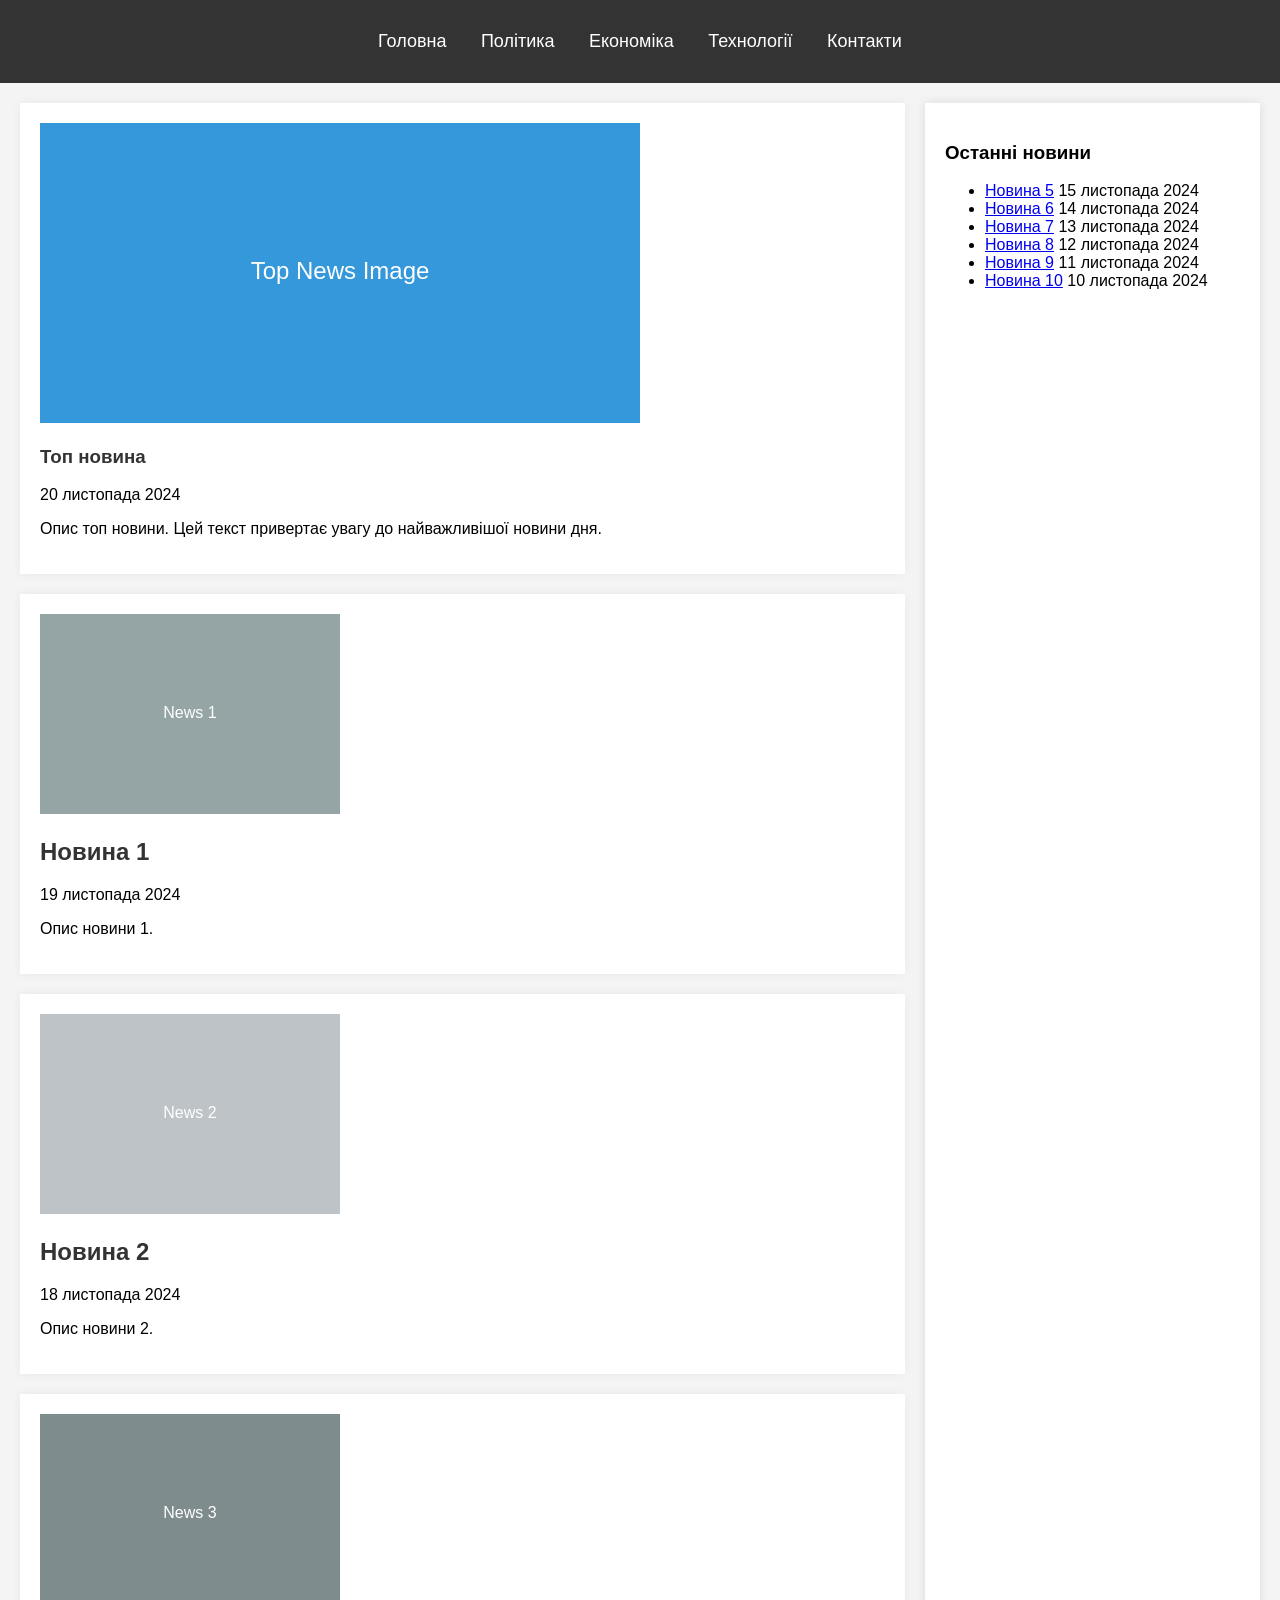
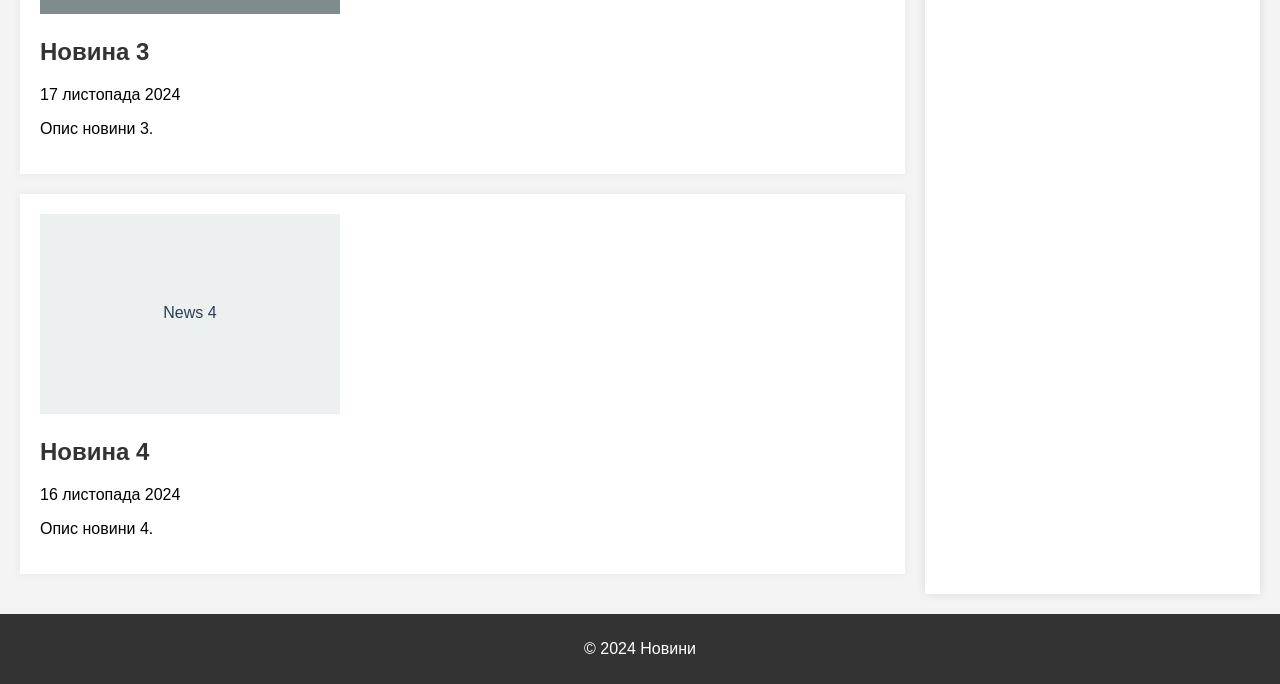
<file: lab10/index.html>
<!DOCTYPE html>
<html lang="en">
  <head>
    <meta charset="UTF-8" />
    <meta name="viewport" content="width=device-width, initial-scale=1.0" />
    <title>Новини</title>
    <link rel="stylesheet" href="css/styles.css" />
  </head>

  <body>
    <header>
      <nav>
        <ul class="menu">
          <li><a href="#">Головна</a></li>
          <li><a href="#">Політика</a></li>
          <li><a href="#">Економіка</a></li>
          <li><a href="#">Технології</a></li>
          <li><a href="#">Контакти</a></li>
        </ul>
      </nav>
    </header>

    <div class="content-wrapper">
      <main>
        <section class="top-news">
          <article class="top-news__item">
            <img src="./img/top-news.svg" alt="Топ новина" />
            <h1>Топ новина</h1>
            <time datetime="2024-11-20">20 листопада 2024</time>
            <p>
              Опис топ новини. Цей текст привертає увагу до найважливішої новини
              дня.
            </p>
          </article>
        </section>

        <section class="news-grid">
          <article class="news-item">
            <img src="img/news1.svg" alt="Новина 1" />
            <h2>Новина 1</h2>
            <time datetime="2024-11-19">19 листопада 2024</time>
            <p>Опис новини 1.</p>
          </article>
          <article class="news-item">
            <img src="img/news2.svg" alt="Новина 2" />
            <h2>Новина 2</h2>
            <time datetime="2024-11-18">18 листопада 2024</time>
            <p>Опис новини 2.</p>
          </article>
          <article class="news-item">
            <img src="img/news3.svg" alt="Новина 3" />
            <h2>Новина 3</h2>
            <time datetime="2024-11-17">17 листопада 2024</time>
            <p>Опис новини 3.</p>
          </article>
          <article class="news-item">
            <img src="img/news4.svg" alt="Новина 4" />
            <h2>Новина 4</h2>
            <time datetime="2024-11-16">16 листопада 2024</time>
            <p>Опис новини 4.</p>
          </article>
        </section>
      </main>

      <aside>
        <h3>Останні новини</h3>
        <ul class="recent-news">
          <li>
            <a href="#">Новина 5</a>
            <time datetime="2024-11-15">15 листопада 2024</time>
          </li>
          <li>
            <a href="#">Новина 6</a>
            <time datetime="2024-11-14">14 листопада 2024</time>
          </li>
          <li>
            <a href="#">Новина 7</a>
            <time datetime="2024-11-13">13 листопада 2024</time>
          </li>
          <li>
            <a href="#">Новина 8</a>
            <time datetime="2024-11-12">12 листопада 2024</time>
          </li>
          <li>
            <a href="#">Новина 9</a>
            <time datetime="2024-11-11">11 листопада 2024</time>
          </li>
          <li>
            <a href="#">Новина 10</a>
            <time datetime="2024-11-10">10 листопада 2024</time>
          </li>
        </ul>
      </aside>
    </div>

    <footer>
      <p>&copy; 2024 Новини</p>
    </footer>
  </body>
</html>
</file>
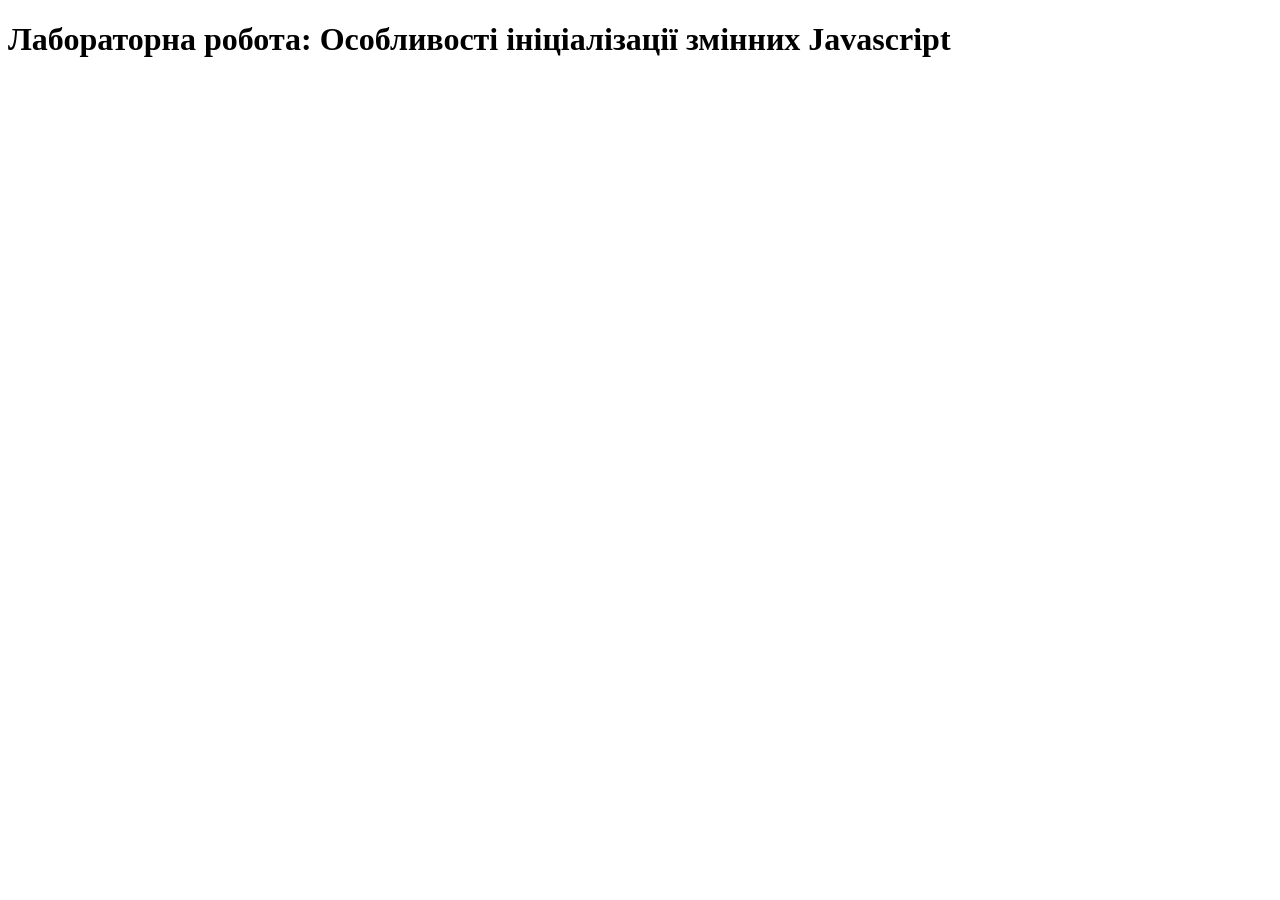
<file: lab11/index.html>
<!DOCTYPE html>
<html lang="uk">

<head>
  <meta charset="UTF-8">
  <meta name="viewport" content="width=device-width, initial-scale=1.0">
  <title>Lab13 - Особливості ініціалізації змінних Javascript</title>
</head>

<body>
  <header>
    <h1>Лабораторна робота: Особливості ініціалізації змінних Javascript</h1>
  </header>
  <script src="js/main.js"></script>
</body>

</html>
</file>
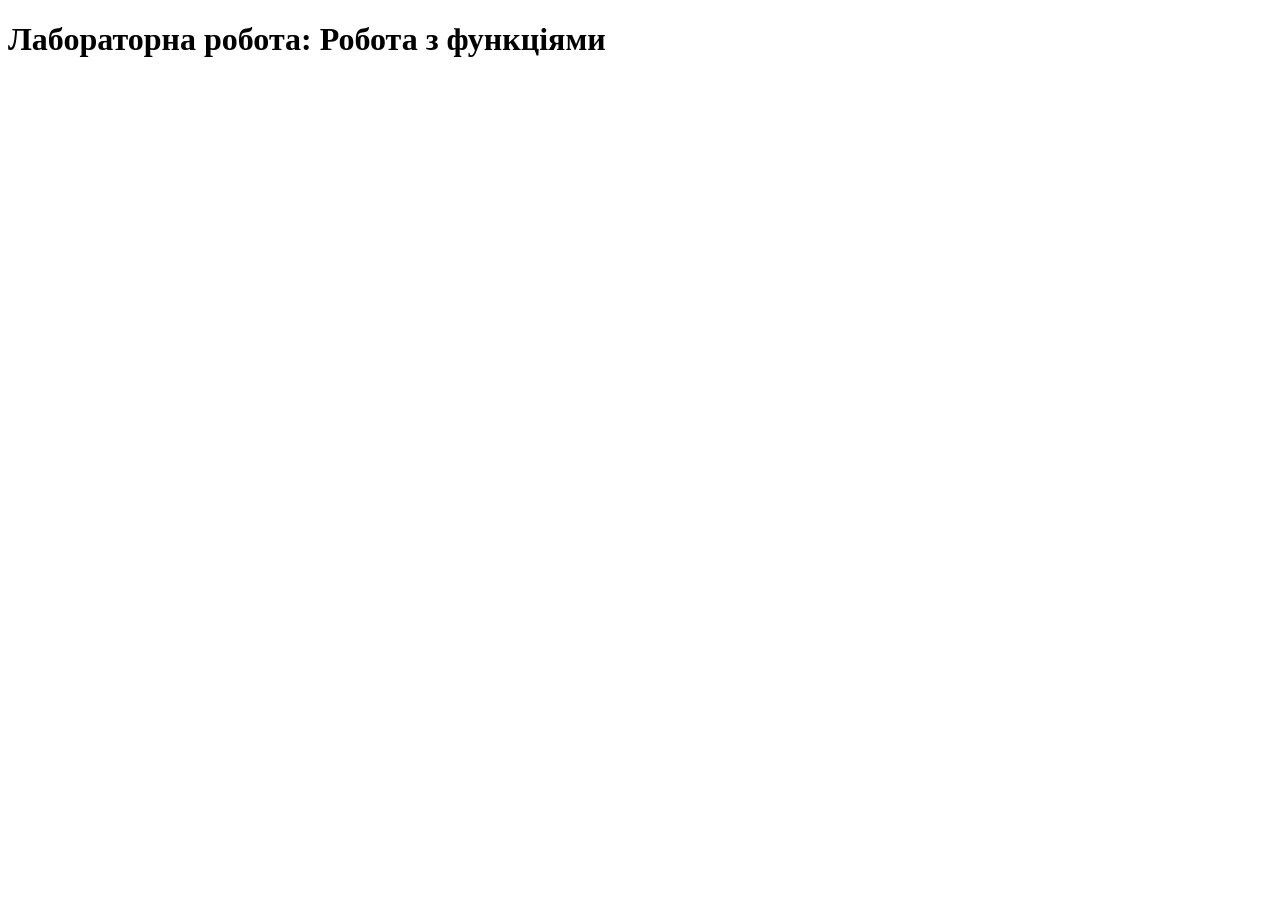
<file: lab13/index.html>
<!DOCTYPE html>
<html lang="uk">

<head>
  <meta charset="UTF-8">
  <meta name="viewport" content="width=device-width, initial-scale=1.0">
  <title>Lab13 - Робота з функціями</title>
</head>

<body>
  <header>
    <h1>Лабораторна робота: Робота з функціями</h1>
  </header>
  <script src="js/main.js"></script>
</body>

</html>
</file>
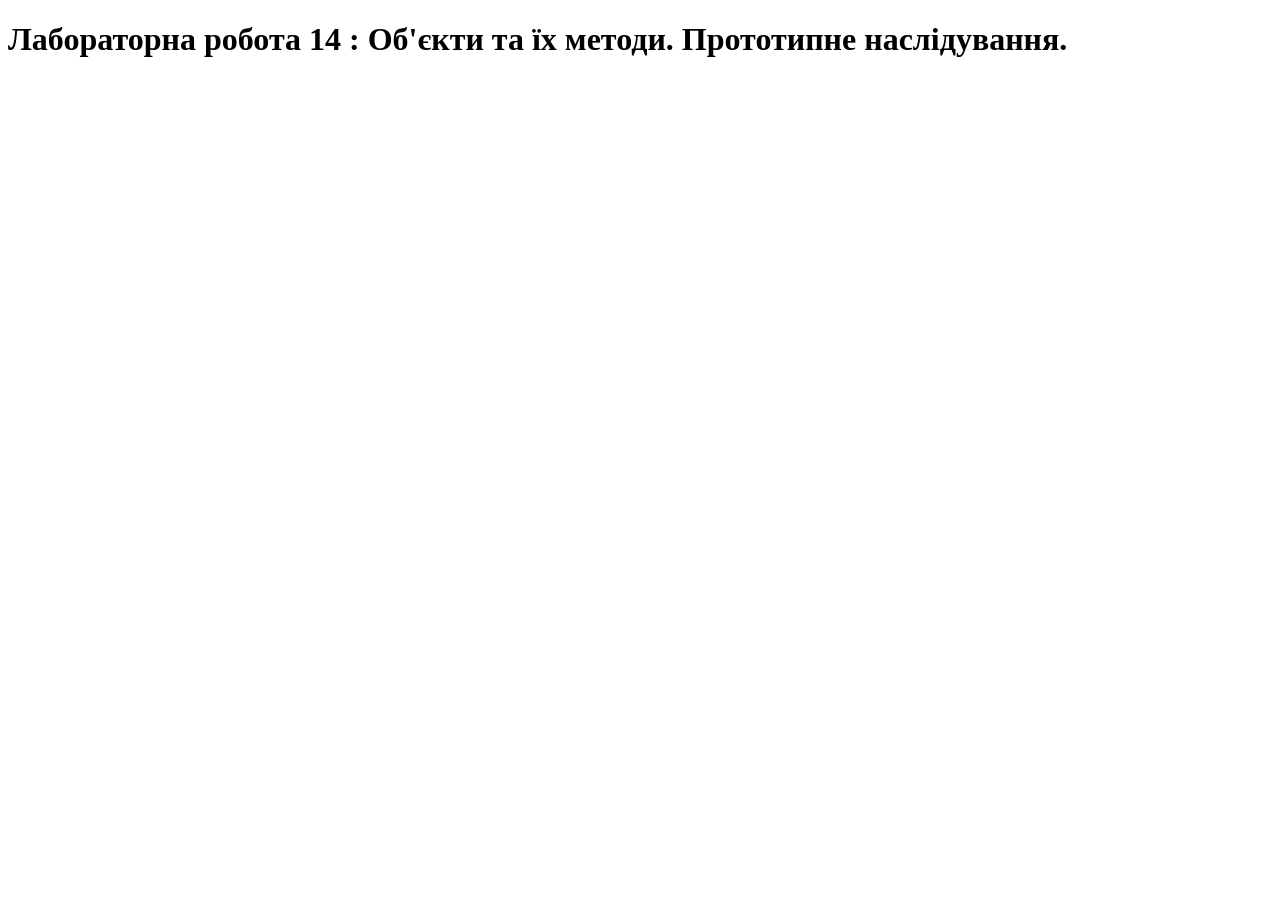
<file: lab14/index.html>
<!DOCTYPE html>
<html lang="uk">

<head>
  <meta charset="UTF-8">
  <meta name="viewport" content="width=device-width, initial-scale=1.0">
  <title>Lab14 -  Об'єкти та їх методи. Прототипне наслідування.
</title>
</head>

<body>
  <header>
    <h1>Лабораторна робота 14 :  Об'єкти та їх методи. Прототипне наслідування.
    </h1>
  </header>
  <script src="js/main.js"></script>
</body>

</html>
</file>
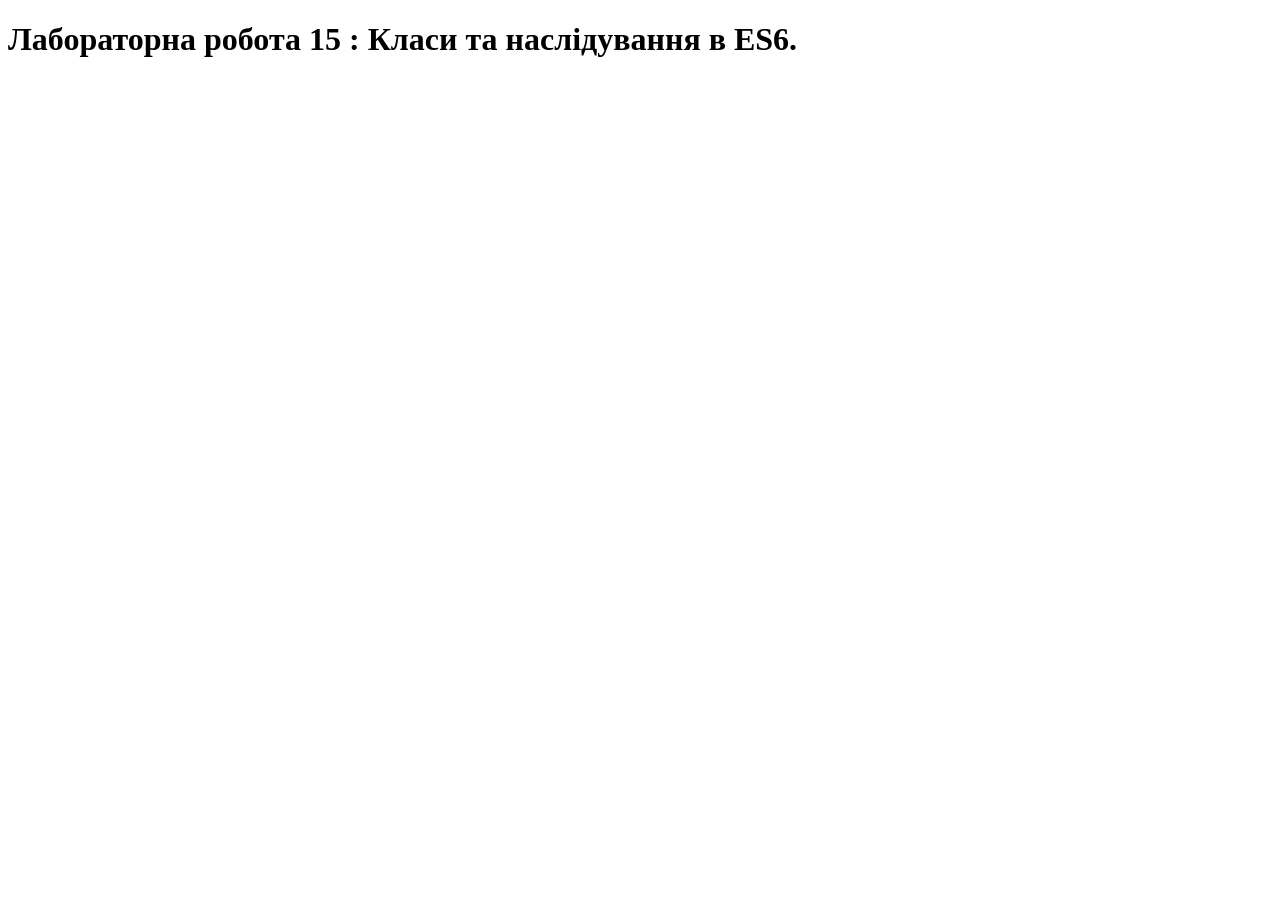
<file: lab15/index.html>
<!DOCTYPE html>
<html lang="uk">

<head>
  <meta charset="UTF-8">
  <meta name="viewport" content="width=device-width, initial-scale=1.0">
  <title>Lab15 -  Класи та наслідування в ES6.
</title>
</head>

<body>
  <header>
    <h1>Лабораторна робота 15 :  Класи та наслідування в ES6.
    </h1>
  </header>
  <script src="js/main.js"></script>
</body>

</html>
</file>
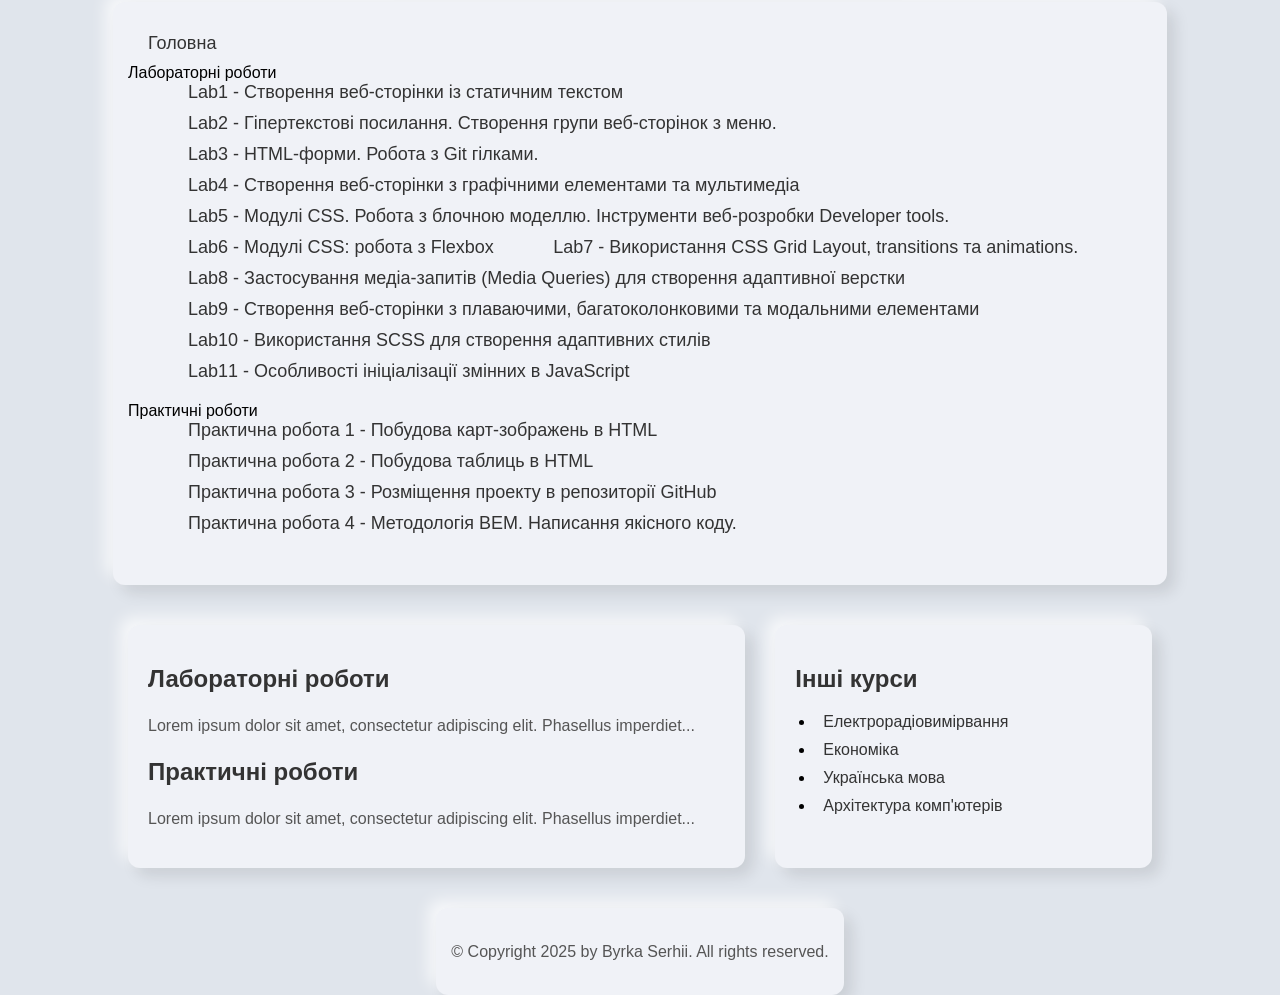
<file: lab2/index.html>
<!DOCTYPE html>
<html lang="uk">
<head>
    <meta charset="UTF-8">
    <meta name="viewport" content="width=device-width, initial-scale=1.0">
    <title>Програмування в інтернет</title>
    <style>
        
        body {
            font-family: 'Arial', sans-serif;
            margin: 0;
            padding: 0;
            background-color: #e0e5ec;
            display: flex;
            flex-direction: column;
            align-items: center;
            justify-content: center;
            height: 100vh;
        }
        header {
            background: #f0f2f7;
            color: #333;
            padding: 20px 50px;
            text-align: center;
            border-radius: 15px;
            box-shadow: 8px 8px 15px rgba(0, 0, 0, 0.1), -8px -8px 15px rgba(255, 255, 255, 0.7);
        }
        header h1 {
            margin: 0;
            font-size: 32px;
        }
        
       
        nav {
            background: #f0f2f7;
            border-radius: 12px;
            padding: 15px;
            margin-top: 20px;
            width: 80%;
            box-shadow: 8px 8px 15px rgba(0, 0, 0, 0.1), -8px -8px 15px rgba(255, 255, 255, 0.7);
        }
        nav ul {
            list-style: none;
            padding: 0;
        }
        nav ul li {
            display: inline-block;
            margin-right: 15px;
        }
        nav ul li a {
            color: #333;
            text-decoration: none;
            font-size: 18px;
            padding: 10px 20px;
            border-radius: 25px;
            transition: all 0.3s;
        }
        nav ul li a:hover {
            background: #d0d9e2;
            box-shadow: inset 5px 5px 10px rgba(0, 0, 0, 0.2), inset -5px -5px 10px rgba(255, 255, 255, 0.7);
        }

      
        main {
            width: 80%;
            margin-top: 40px;
            display: flex;
            justify-content: space-between;
            gap: 30px;
        }
        article {
            background: #f0f2f7;
            border-radius: 12px;
            padding: 20px;
            width: 60%;
            box-shadow: 8px 8px 15px rgba(0, 0, 0, 0.1), -8px -8px 15px rgba(255, 255, 255, 0.7);
        }
        aside {
            background: #f0f2f7;
            border-radius: 12px;
            padding: 20px;
            width: 35%;
            box-shadow: 8px 8px 15px rgba(0, 0, 0, 0.1), -8px -8px 15px rgba(255, 255, 255, 0.7);
        }

        
        footer {
            background: #f0f2f7;
            color: #333;
            text-align: center;
            padding: 15px;
            margin-top: 40px;
            border-radius: 12px;
            box-shadow: 8px 8px 15px rgba(0, 0, 0, 0.1), -8px -8px 15px rgba(255, 255, 255, 0.7);
        }

        
        h2 {
            color: #333;
            font-size: 24px;
            margin-bottom: 20px;
        }
        p {
            color: #555;
            line-height: 1.6;
        }

        /* Список курсів */
        ul {
            padding-left: 20px;
        }
        ul li {
            margin-bottom: 10px;
        }
        ul li a {
            color: #333;
            font-size: 16px;
            padding: 8px;
            border-radius: 8px;
            text-decoration: none;
            transition: all 0.3s;
        }
        ul li a:hover {
            background: #d0d9e2;
            box-shadow: inset 3px 3px 6px rgba(0, 0, 0, 0.2), inset -3px -3px 6px rgba(255, 255, 255, 0.7);
        }
    </style>
</head>
<body>
    <header>
        <h1>Програмування в інтернет</h1>
    </header>
    
    <nav>
        <ul>
            <li><a href="/">Головна</a></li>
            <li>
                Лабораторні роботи
                <ol>
                    <li><a href="https://lab1-burka.netlify.app/">Lab1 - Створення веб-сторінки із статичним текстом</a></li>
                    <li><a href="https://lab2-burka.netlify.app/">Lab2 - Гіпертекстові посилання. Створення групи веб-сторінок з меню.</a></li>
                    <li><a href="https://lab3-burka.netlify.app/">Lab3 - HTML-форми. Робота з Git гілками.</a></li>
                    <li><a href="https://lab4-burka.netlify.app/">Lab4 - Створення веб-сторінки з графічними елементами та мультимедіа</a></li>
                    <li><a href="https://lab5-burka.netlify.app/">Lab5 - Модулі СSS. Робота з блочною моделлю. Інструменти веб-розробки Developer tools.</a></li>
                    <li><a href="https://lab6-burka.netlify.app/">Lab6 - Модулі СSS: робота з Flexbox</a></li>
                    <li><a href="https://lab7-burka.netlify.app/">Lab7 - Використання CSS Grid Layout, transitions та animations.</a></li>
                    <li><a href="https://lab8-burka.netlify.app/">Lab8 - Застосування медіа-запитів (Media Queries) для створення адаптивної верстки</a></li>
                    <li><a href="https://lab9-burka.netlify.app/">Lab9 - Cтворення веб-сторінки з плаваючими, багатоколонковими та модальними елементами</a></li>
                    <li><a href="https://lab10-burka.netlify.app/">Lab10 - Використання SCSS для створення адаптивних стилів</a></li>
                    <li><a href="https://lab11-burka.netlify.app/">Lab11 - Особливості ініціалізації змінних в JavaScript</a></li>
                </ol>
            </li>
            <li>
                Практичні роботи
                <ol>
                    <li><a href="https://pr1-burka.netlify.app/">Практична робота 1 - Побудова карт-зображень в HTML</a></li>
                    <li><a href="https://pr2-burka.netlify.app/">Практична робота 2 - Побудова таблиць в HTML</a></li>
                    <li><a href="https://pr3-burka.netlify.app/">Практична робота 3 - Розміщення проекту в репозиторії GitHub</a></li>
                    <li><a href="https://pr4-burka.netlify.app/">Практична робота 4 - Методологія BEM. Написання якісного коду.</a></li>
                </ol>
            </li>
        </ul>
    </nav>
    
    <main>
        <article>
            <section id="labs">
                <h2>Лабораторні роботи</h2>
                <p>Lorem ipsum dolor sit amet, consectetur adipiscing elit. Phasellus imperdiet...</p>
            </section>
            <section id="practices">
                <h2>Практичні роботи</h2>
                <p>Lorem ipsum dolor sit amet, consectetur adipiscing elit. Phasellus imperdiet...</p>
            </section>
        </article>
        
        <aside>
            <h2>Інші курси</h2>
            <ul>
                <li><a href="https://qwe">Електрорадіовимірвання</a></li>
                <li><a href="https://qwe">Економіка</a></li>
                <li><a href="https://qwe">Українська мова</a></li>
                <li><a href="https://qwe">Архітектура комп'ютерів</a></li>
            </ul>
        </aside>
    </main>
    
    <footer>
        <p>&copy; Copyright 2025 by Byrka Serhii. All rights reserved.</p>
    </footer>
</body>
</html>
</file>
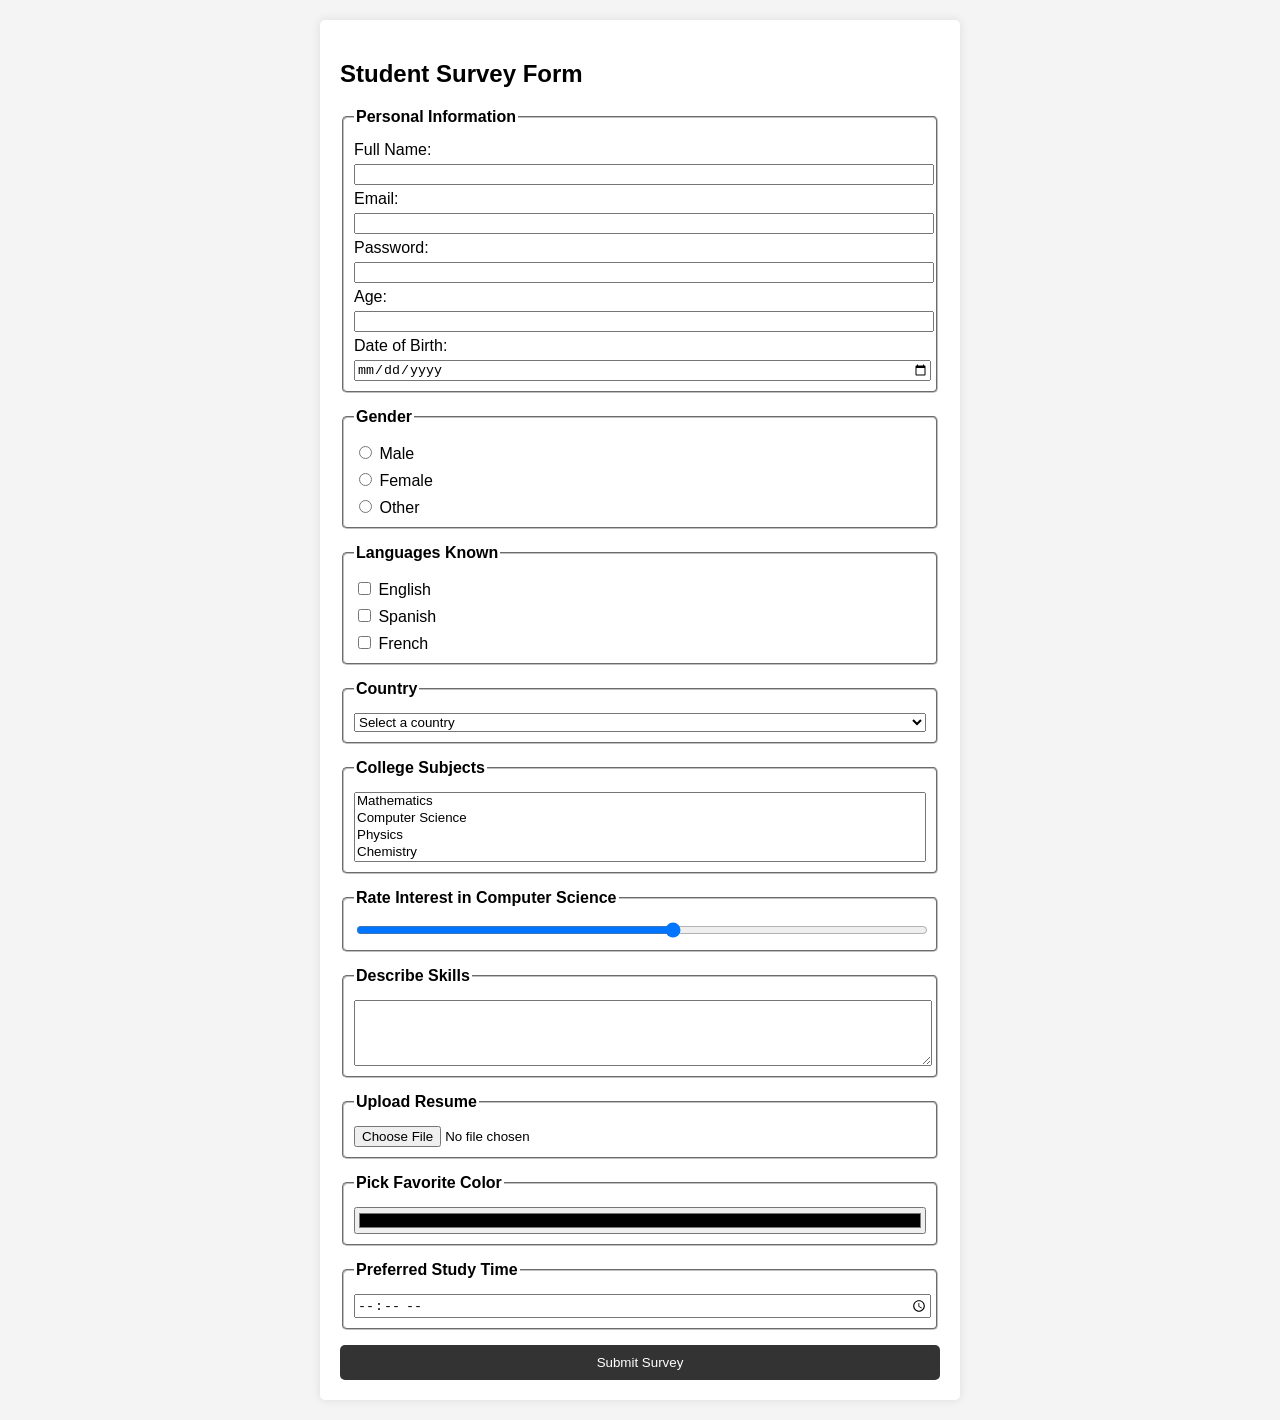
<file: lab3/index.html>
<!DOCTYPE html>
<html lang="uk">
<head>
    <meta charset="UTF-8">
    <meta name="viewport" content="width=device-width, initial-scale=1.0">
    <title>Student Survey Form</title>
    <style>
        body {
            font-family: Arial, sans-serif;
            margin: 20px;
            background-color: #f4f4f4;
        }
        form {
            background: white;
            padding: 20px;
            border-radius: 5px;
            box-shadow: 0 0 10px rgba(0, 0, 0, 0.1);
            max-width: 600px;
            margin: auto;
        }
        fieldset {
            margin-bottom: 15px;
            padding: 10px;
            border-radius: 5px;
        }
        legend {
            font-weight: bold;
        }
        label, input, select, textarea {
            display: block;
            width: 100%;
            margin-top: 5px;
        }
        input[type="radio"], input[type="checkbox"] {
            display: inline;
            width: auto;
        }
        button {
            background: #333;
            color: white;
            padding: 10px;
            border: none;
            border-radius: 5px;
            cursor: pointer;
            width: 100%;
        }
    </style>
</head>
<body>
    <form action="#" method="post">
        <h2>Student Survey Form</h2>
        
        <fieldset>
            <legend>Personal Information</legend>
            <label>Full Name: <input type="text" name="full_name" required></label>
            <label>Email: <input type="email" name="email" required></label>
            <label>Password: <input type="password" name="password" required></label>
            <label>Age: <input type="number" name="age" required></label>
            <label>Date of Birth: <input type="date" name="dob" required></label>
        </fieldset>
        
        <fieldset>
            <legend>Gender</legend>
            <label><input type="radio" name="gender" value="male"> Male</label>
            <label><input type="radio" name="gender" value="female"> Female</label>
            <label><input type="radio" name="gender" value="other"> Other</label>
        </fieldset>
        
        <fieldset>
            <legend>Languages Known</legend>
            <label><input type="checkbox" name="languages" value="english"> English</label>
            <label><input type="checkbox" name="languages" value="spanish"> Spanish</label>
            <label><input type="checkbox" name="languages" value="french"> French</label>
        </fieldset>
        
        <fieldset>
            <legend>Country</legend>
            <select name="country" required>
                <option value="">Select a country</option>
                <option value="usa">USA</option>
                <option value="uk">UK</option>
                <option value="canada">Canada</option>
            </select>
        </fieldset>
        
        <fieldset>
            <legend>College Subjects</legend>
            <select name="subjects" multiple>
                <option value="mathematics">Mathematics</option>
                <option value="computer_science">Computer Science</option>
                <option value="physics">Physics</option>
                <option value="chemistry">Chemistry</option>
                <option value="english">English</option>
            </select>
        </fieldset>
        
        <fieldset>
            <legend>Rate Interest in Computer Science</legend>
            <input type="range" name="interest" min="1" max="10">
        </fieldset>
        
        <fieldset>
            <legend>Describe Skills</legend>
            <textarea name="skills" rows="4"></textarea>
        </fieldset>
        
        <fieldset>
            <legend>Upload Resume</legend>
            <input type="file" name="resume">
        </fieldset>
        
        <fieldset>
            <legend>Pick Favorite Color</legend>
            <input type="color" name="fav_color">
        </fieldset>
        
        <fieldset>
            <legend>Preferred Study Time</legend>
            <input type="time" name="study_time">
        </fieldset>
        
        <button type="submit">Submit Survey</button>
    </form>
</body>
</html>
</file>
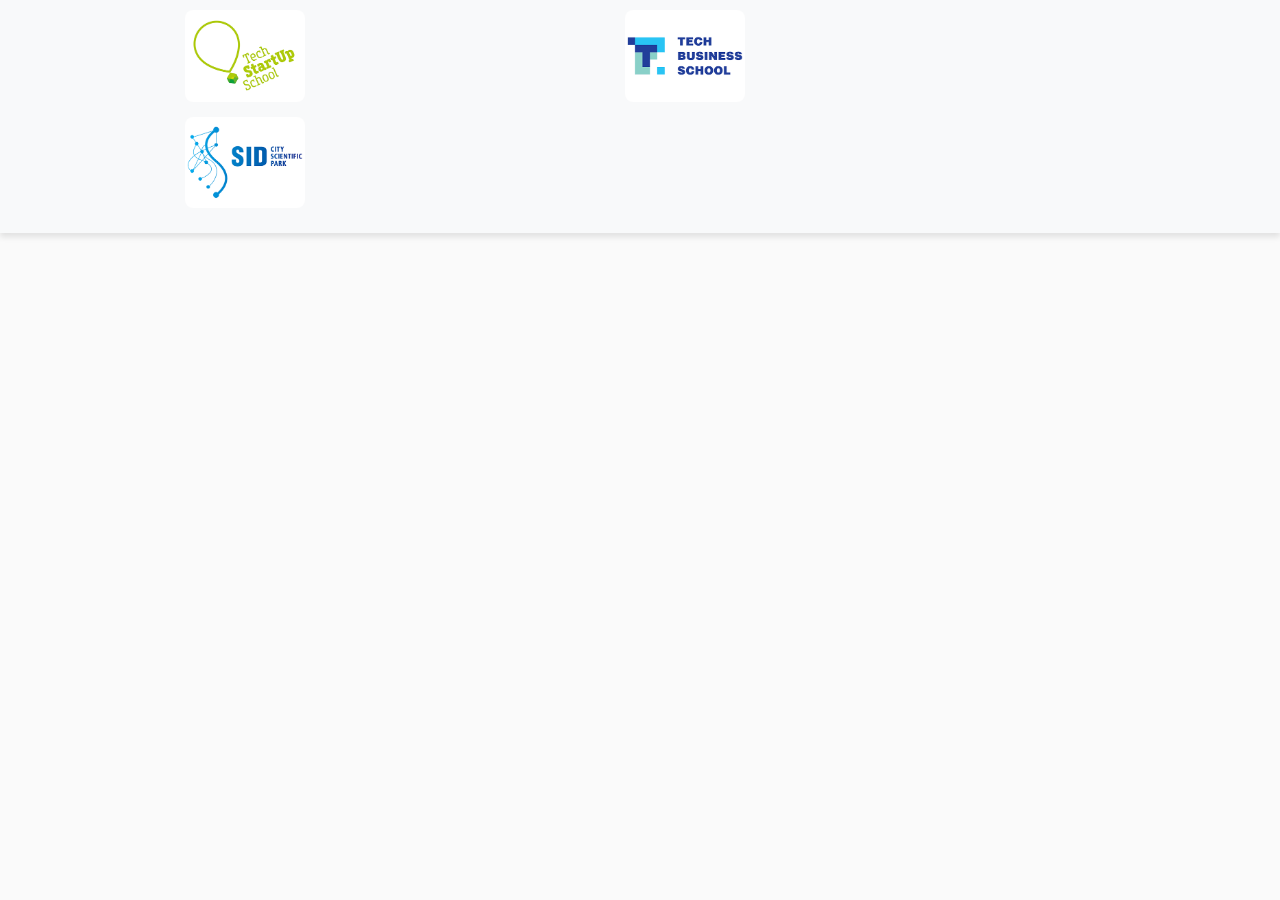
<file: lab5/index.html>
<!DOCTYPE html>
<html>

<head>
    <meta charset="UTF-8">
    <title>Політехніка</title>
    <style>
        #logos_container {
            padding: 1rem 0;
            background-color: #f8f9fa;
            box-shadow: 0 4px 6px rgba(0, 0, 0, 0.1);
        }

        header,
        section,
        div {
            display: block;
        }

        body {
            font-family: "Helvetica Neue", Helvetica, Arial, sans-serif;
            font-size: 16px;
            color: #333;
            background-color: #fafafa;
            margin: 0;
        }

        html {
            font-size: 10px;
        }

        .container {
            padding: 0 20px;
            margin: 0 auto;
            max-width: 1200px;
        }

        .clearfix:after,
        .container:after,
        .row:after {
            display: table;
            content: "";
            clear: both;
        }

        .row {
            margin: 0 -15px;
        }

        .col-xs-4 {
            float: left;
            width: 33.333333%;
            position: relative;
            min-height: 1px;
            padding: 0 15px;
            transition: transform 0.3s ease;
        }

        #logos_container a {
            display: block;
            text-align: center;
            margin-bottom: 15px;
        }

        a {
            text-decoration: none;
            color: #337ab7;
            transition: color 0.3s ease-out;
        }

        a:hover {
            color: #0056b3;
        }

        #logos_container img {
            margin: 0 auto;
            width: 120px;
            border-radius: 8px;
            transition: transform 0.3s ease;
        }

        #logos_container img:hover {
            transform: scale(1.1);
        }

        .img-responsive {
            display: block;
            max-width: 100%;
            height: auto;
        }

        img {
            vertical-align: middle;
            border: 0;
        }
    </style>
</head>

<body>
    <header id="logos_container" role="link" aria-label="Featured University Units">
        <div class="container">
            <div class="region region-logos">
                <section id="block-selectedunits" class="block block-block-content clearfix">
                    <div class="field field--name-body field--type-text-with-summary field--label-hidden field--item">
                        <div class="row">
                            <div class="col-xs-4">
                                <a href="http://tsus.lpnu.ua/">
                                    <img alt="Логотип Tech Startup School" class="img-responsive" src="1.png" typeof="foaf:Image">
                                </a>
                            </div>
                            <div class="col-xs-4">
                                <a href="https://techbs.lpnu.ua/">
                                    <img alt="Логотип Tech Business School" class="img-responsive" src="2.png" typeof="foaf:Image">
                                </a>
                            </div>
                            <div class="col-xs-4">
                                <a href="http://tsus.lpnu.ua/sid">
                                    <img alt="Логотип наукового парку SID City" class="img-responsive" src="3.png" typeof="foaf:Image">
                                </a>
                            </div>
                        </div>
                    </div>
                </section>
            </div>
        </div>
    </header>
</body>

</html>
</file>
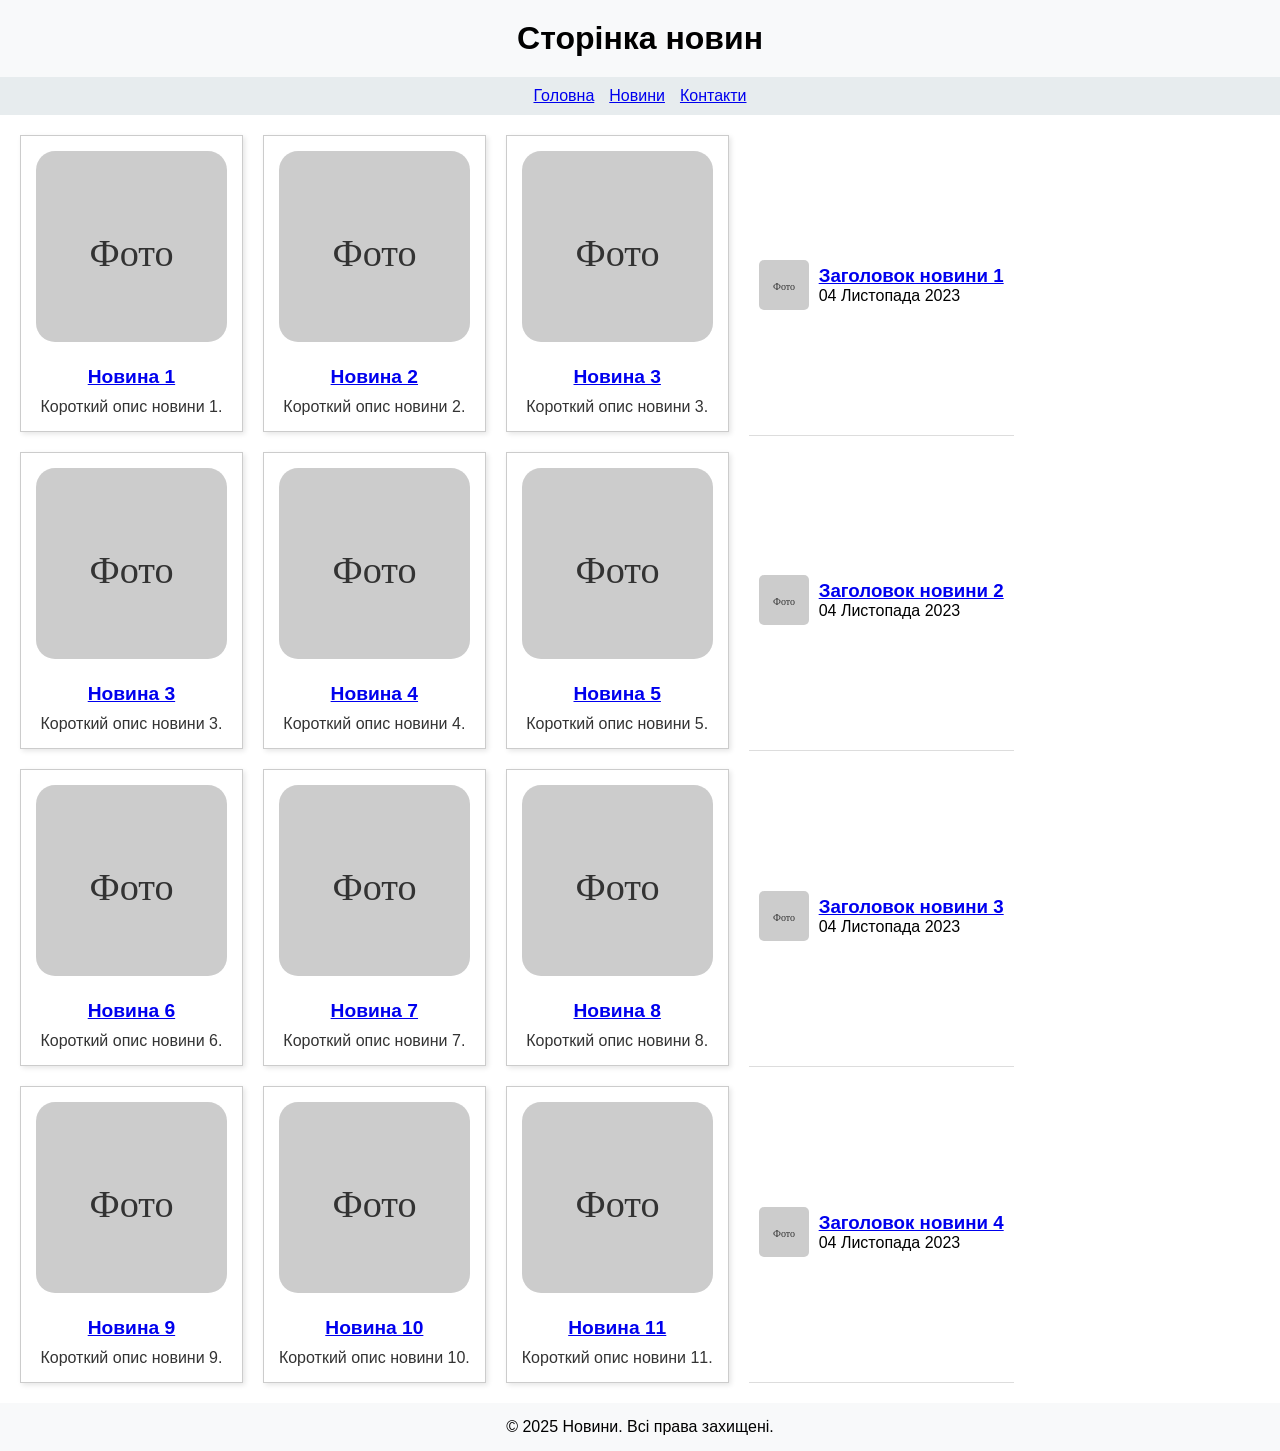
<file: lab7/index.html>
<!DOCTYPE html>
<html lang="uk">

<head>
    <meta charset="UTF-8">
    <meta name="viewport" content="width=device-width, initial-scale=1.0">
    <title>Новини</title>
    <link rel="stylesheet" href="styles.css">
</head>

<body>
    <header>
        <h1>Сторінка новин</h1>
    </header>

    <nav>
        <ul>
            <li><a href="#">Головна</a></li>
            <li><a href="#">Новини</a></li>
            <li><a href="#">Контакти</a></li>
        </ul>
    </nav>

    <main>
        <section class="news-grid">
            <article class="news-item">
                <a href="#">
                    <img src="img/placeholder.svg" alt="Фото новини">
                </a>
                <a href="#">
                    <h2>Новина 1</h2>
                </a>
                <p>Короткий опис новини 1.</p>
            </article>

            <article class="news-item">
                <a href="#">
                    <img src="img/placeholder.svg" alt="Фото новини">
                </a>
                <a href="#">
                    <h2>Новина 2</h2>
                </a>
                <p>Короткий опис новини 2.</p>
            </article>
             <article class="news-item">
                <a href="#">
                    <img src="img/placeholder.svg" alt="Фото новини">
                </a>
                <a href="#">
                    <h2>Новина 3</h2>
                </a>
                <p>Короткий опис новини 3.</p>
            </article>
             <article class="news-item">
                <a href="#">
                    <img src="img/placeholder.svg" alt="Фото новини">
                </a>
                <a href="#">
                    <h2>Новина 3</h2>
                </a>
                <p>Короткий опис новини 3.</p>
            </article>
             <article class="news-item">
                <a href="#">
                    <img src="img/placeholder.svg" alt="Фото новини">
                </a>
                <a href="#">
                    <h2>Новина 4</h2>
                </a>
                <p>Короткий опис новини 4.</p>
            </article>
             <article class="news-item">
                <a href="#">
                    <img src="img/placeholder.svg" alt="Фото новини">
                </a>
                <a href="#">
                    <h2>Новина 5</h2>
                </a>
                <p>Короткий опис новини 5.</p>
            </article>
             <article class="news-item">
                <a href="#">
                    <img src="img/placeholder.svg" alt="Фото новини">
                </a>
                <a href="#">
                    <h2>Новина 6</h2>
                </a>
                <p>Короткий опис новини 6.</p>
            </article>
             <article class="news-item">
                <a href="#">
                    <img src="img/placeholder.svg" alt="Фото новини">
                </a>
                <a href="#">
                    <h2>Новина 7</h2>
                </a>
                <p>Короткий опис новини 7.</p>
            </article>
             <article class="news-item">
                <a href="#">
                    <img src="img/placeholder.svg" alt="Фото новини">
                </a>
                <a href="#">
                    <h2>Новина 8</h2>
                </a>
                <p>Короткий опис новини 8.</p>
            </article>
             <article class="news-item">
                <a href="#">
                    <img src="img/placeholder.svg" alt="Фото новини">
                </a>
                <a href="#">
                    <h2>Новина 9</h2>
                </a>
                <p>Короткий опис новини 9.</p>
            </article>
             <article class="news-item">
                <a href="#">
                    <img src="img/placeholder.svg" alt="Фото новини">
                </a>
                <a href="#">
                    <h2>Новина 10</h2>
                </a>
                <p>Короткий опис новини 10.</p>
            </article>
             <article class="news-item">
                <a href="#">
                    <img src="img/placeholder.svg" alt="Фото новини">
                </a>
                <a href="#">
                    <h2>Новина 11</h2>
                </a>
                <p>Короткий опис новини 11.</p>
            </article>
            <!-- Додайте інші новини до 12 -->
            <!-- Скопіюйте блок вище для решти новин (до 12), змінюючи текст -->
        </section>

        <aside class="aside-news">
            <div class="headline">
                <img src="img/placeholder.svg" alt="Фото новини">
                <div>
                    <a href="#">
                        <h3>Заголовок новини 1</h3>
                    </a>
                    <time datetime="2023-11-04">04 Листопада 2023</time>
                </div>
            </div>
            <div class="headline">
                <img src="img/placeholder.svg" alt="Фото новини">
                <div>
                    <a href="#">
                        <h3>Заголовок новини 2</h3>
                    </a>
                    <time datetime="2023-11-04">04 Листопада 2023</time>
                </div>
            </div>
            <div class="headline">
                <img src="img/placeholder.svg" alt="Фото новини">
                <div>
                    <a href="#">
                        <h3>Заголовок новини 3</h3>
                    </a>
                    <time datetime="2023-11-04">04 Листопада 2023</time>
                </div>
            </div>
            <div class="headline">
                <img src="img/placeholder.svg" alt="Фото новини">
                <div>
                    <a href="#">
                        <h3>Заголовок новини 4</h3>
                    </a>
                    <time datetime="2023-11-04">04 Листопада 2023</time>
                </div>
            </div>
        </aside>
    </main>

    <footer>
        <p>© 2025 Новини. Всі права захищені.</p>
    </footer>
</body>

</html>
</file>
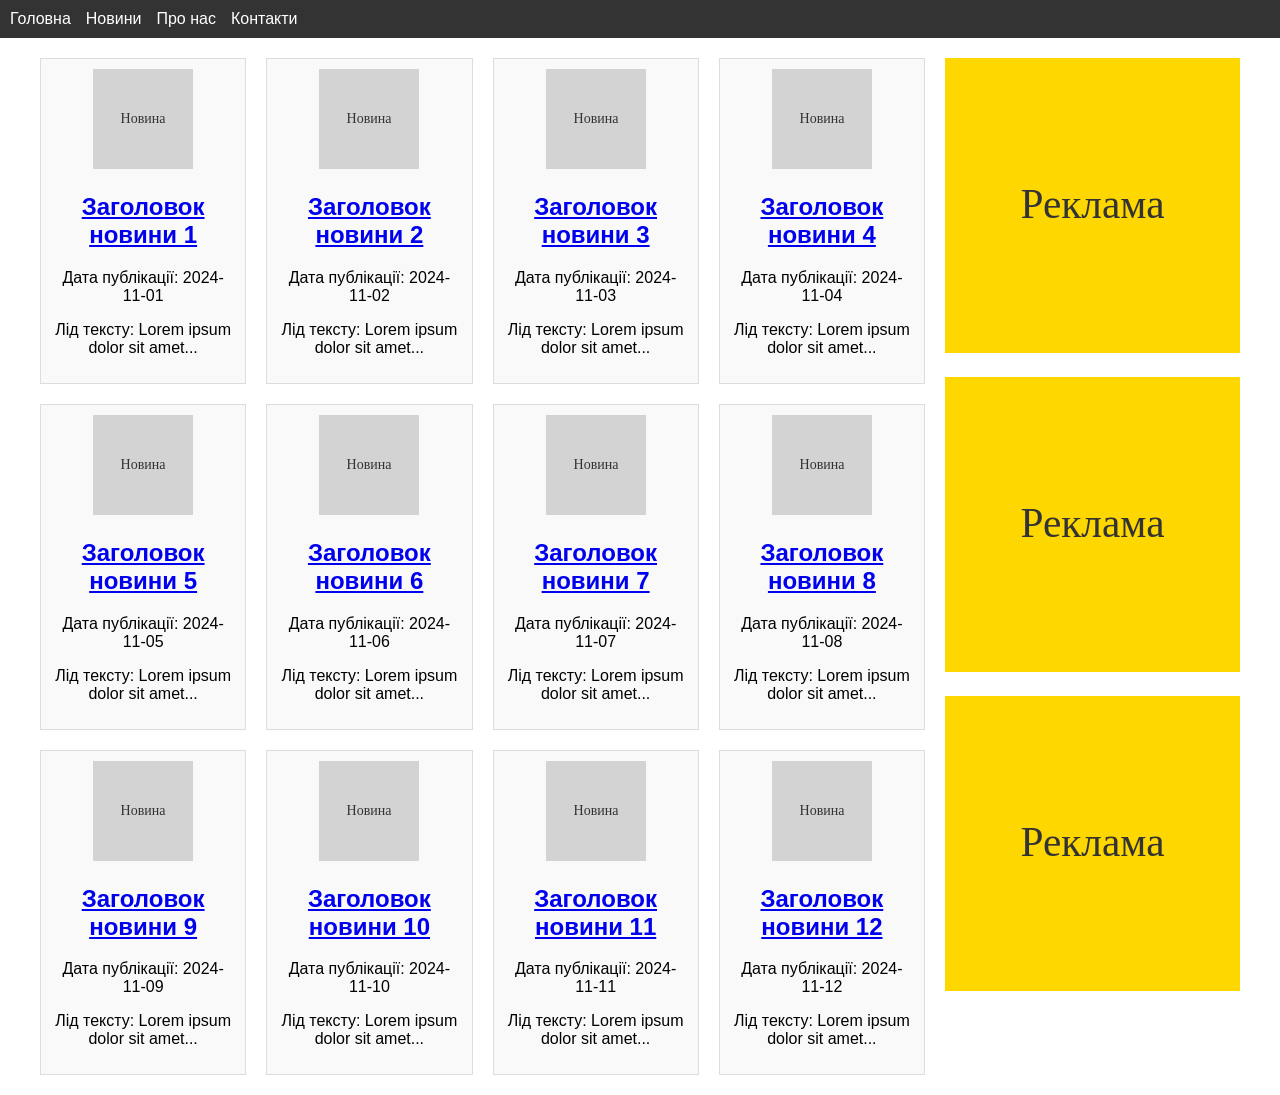
<file: lab8/index.html>
<!DOCTYPE html>
<html lang="uk">

<head>
    <meta charset="UTF-8">
    <meta name="viewport" content="width=device-width, initial-scale=1.0">
    <title>Лабораторна робота 9: CSS Media Queries з адаптивним меню</title>
    <link rel="stylesheet" href="styles.css">
</head>

<body>

    <header class="header">
        <nav class="navbar">
            <input type="checkbox" id="menu-toggle" class="menu-toggle" />
            <label for="menu-toggle" class="menu-icon">#9776</label>
            <ul class="menu">
                <li><a href="#">Головна</a></li>
                <li><a href="#">Новини</a></li>
                <li><a href="#">Про нас</a></li>
                <li><a href="#">Контакти</a></li>
            </ul>
        </nav>
    </header>

    <div class="container">

        <!-- Секція новин -->
        <main class="news-grid">
            <!-- Рядок 1 із 6 новинами -->
            <article class="news-item">
                <a href="#"><img src="img/placeholder.svg" alt="Новина фото"></a>
                <a href="#">
                    <h2>Заголовок новини 1</h2>
                </a>
                <p>Дата публікації: 2024-11-01</p>
                <p>Лід тексту: Lorem ipsum dolor sit amet...</p>
            </article>
	     <article class="news-item">
                <a href="#"><img src="img/placeholder.svg" alt="Новина фото"></a>
                <a href="#">
                    <h2>Заголовок новини 2</h2>
                </a>
                <p>Дата публікації: 2024-11-02</p>
                <p>Лід тексту: Lorem ipsum dolor sit amet...</p>
            </article>
	    <article class="news-item">
                <a href="#"><img src="img/placeholder.svg" alt="Новина фото"></a>
                <a href="#">
                    <h2>Заголовок новини 3</h2>
                </a>
                <p>Дата публікації: 2024-11-03</p>
                <p>Лід тексту: Lorem ipsum dolor sit amet...</p>
            </article>
	    <article class="news-item">
                <a href="#"><img src="img/placeholder.svg" alt="Новина фото"></a>
                <a href="#">
                    <h2>Заголовок новини 4</h2>
                </a>
                <p>Дата публікації: 2024-11-04</p>
                <p>Лід тексту: Lorem ipsum dolor sit amet...</p>
            </article>
            <article class="news-item">
                <a href="#"><img src="img/placeholder.svg" alt="Новина фото"></a>
                <a href="#">
                    <h2>Заголовок новини 5</h2>
                </a>
                <p>Дата публікації: 2024-11-05</p>
                <p>Лід тексту: Lorem ipsum dolor sit amet...</p>
            </article>
	    <article class="news-item">
                <a href="#"><img src="img/placeholder.svg" alt="Новина фото"></a>
                <a href="#">
                    <h2>Заголовок новини 6</h2>
                </a>
                <p>Дата публікації: 2024-11-06</p>
                <p>Лід тексту: Lorem ipsum dolor sit amet...</p>
            </article>

            <!-- Копіюйте блок article для додаткових новин -->
            <!-- Рядок 2 із 6 новинами -->
            <article class="news-item">
                <a href="#"><img src="img/placeholder.svg" alt="Новина фото"></a>
                <a href="#">
                    <h2>Заголовок новини 7</h2>
                </a>
                <p>Дата публікації: 2024-11-07</p>
                <p>Лід тексту: Lorem ipsum dolor sit amet...</p>
            </article>
             <article class="news-item">
                <a href="#"><img src="img/placeholder.svg" alt="Новина фото"></a>
                <a href="#">
                    <h2>Заголовок новини 8</h2>
                </a>
                <p>Дата публікації: 2024-11-08</p>
                <p>Лід тексту: Lorem ipsum dolor sit amet...</p>
            </article>
             <article class="news-item">
                <a href="#"><img src="img/placeholder.svg" alt="Новина фото"></a>
                <a href="#">
                    <h2>Заголовок новини 9</h2>
                </a>
                <p>Дата публікації: 2024-11-09</p>
                <p>Лід тексту: Lorem ipsum dolor sit amet...</p>
            </article>
             <article class="news-item">
                <a href="#"><img src="img/placeholder.svg" alt="Новина фото"></a>
                <a href="#">
                    <h2>Заголовок новини 10</h2>
                </a>
                <p>Дата публікації: 2024-11-10</p>
                <p>Лід тексту: Lorem ipsum dolor sit amet...</p>
            </article>
             <article class="news-item">
                <a href="#"><img src="img/placeholder.svg" alt="Новина фото"></a>
                <a href="#">
                    <h2>Заголовок новини 11</h2>
                </a>
                <p>Дата публікації: 2024-11-11</p>
                <p>Лід тексту: Lorem ipsum dolor sit amet...</p>
            </article>
             <article class="news-item">
                <a href="#"><img src="img/placeholder.svg" alt="Новина фото"></a>
                <a href="#">
                    <h2>Заголовок новини 12</h2>
                </a>
                <p>Дата публікації: 2024-11-12</p>
                <p>Лід тексту: Lorem ipsum dolor sit amet...</p>
            </article>
 
        </main>

        <!-- Секція aside із рекламними блоками -->
        <aside class="aside-ad">
            <!-- Рядок із 3 блоками реклами -->
            <div class="ad-item">
                <a href="#"><img src="img/reklama.svg" alt="Реклама 1"></a>
            </div>
            <div class="ad-item">
                <a href="#"><img src="img/reklama.svg" alt="Реклама 2"></a>
            </div>
            <div class="ad-item">
                <a href="#"><img src="img/reklama.svg" alt="Реклама 3"></a>
            </div>
            <!-- Додайте ще 2 блоки .ad-item -->
        </aside>

    </div>

</body>

</html>
</file>
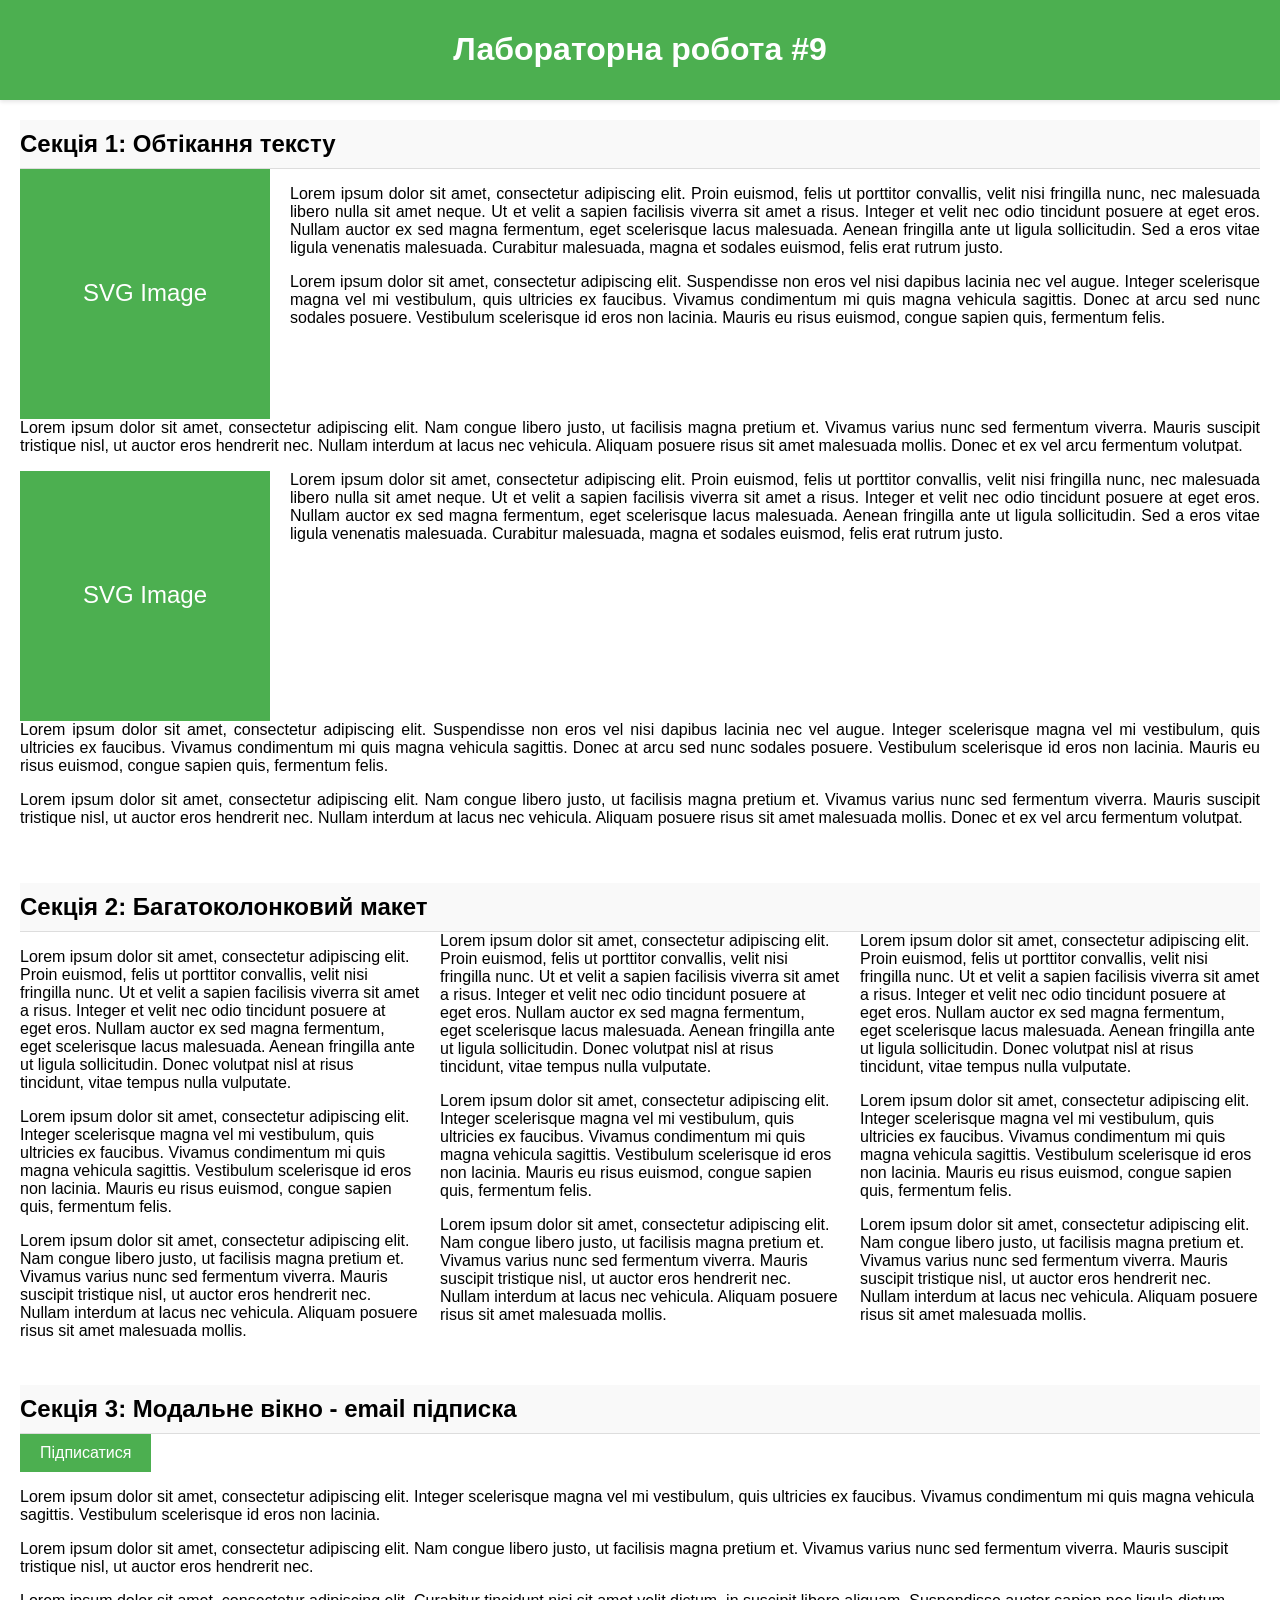
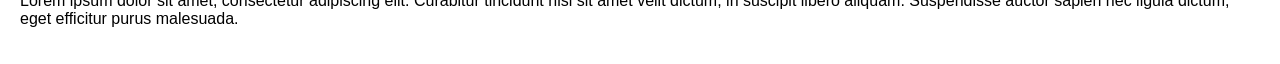
<file: lab9/index.html>
<!DOCTYPE html>
<html lang="uk">

<head>
    <meta charset="UTF-8">
    <meta name="viewport" content="width=device-width, initial-scale=1.0">
    <title>Лабораторна робота #9: floats, positioning, multicolumn layout.</title>
    <link rel="stylesheet" href="styles.css">
</head>

<body>
    <header>
        <h1>Лабораторна робота #9</h1>
    </header>

    <!-- Секція 1 -->
    <section id="section-1">
        <h2>Секція 1: Обтікання тексту</h2>
        <img src="img\image.svg" alt="SVG зображення">
        <p class="text">
            Lorem ipsum dolor sit amet, consectetur adipiscing elit.
            Proin euismod, felis ut porttitor convallis, velit nisi fringilla nunc, nec malesuada libero nulla sit amet
            neque.
            Ut et velit a sapien facilisis viverra sit amet a risus. Integer et velit nec odio tincidunt posuere at eget
            eros.
            Nullam auctor ex sed magna fermentum, eget scelerisque lacus malesuada. Aenean fringilla ante ut ligula
            sollicitudin.
            Sed a eros vitae ligula venenatis malesuada. Curabitur malesuada, magna et sodales euismod, felis erat
            rutrum justo.
        </p>
        <p class="text">
            Lorem ipsum dolor sit amet, consectetur adipiscing elit. Suspendisse non eros vel nisi dapibus lacinia nec
            vel augue.
            Integer scelerisque magna vel mi vestibulum, quis ultricies ex faucibus. Vivamus condimentum mi quis magna
            vehicula sagittis.
            Donec at arcu sed nunc sodales posuere. Vestibulum scelerisque id eros non lacinia. Mauris eu risus euismod,
            congue sapien quis,
            fermentum felis.
        </p>
        <p class="text clear">
            Lorem ipsum dolor sit amet, consectetur adipiscing elit. Nam congue libero justo, ut facilisis magna pretium
            et.
            Vivamus varius nunc sed fermentum viverra. Mauris suscipit tristique nisl, ut auctor eros hendrerit nec.
            Nullam interdum at lacus nec vehicula. Aliquam posuere risus sit amet malesuada mollis. Donec et ex vel arcu
            fermentum volutpat.
        </p>
        <img src="img\image.svg" alt="SVG зображення">
        <p class="text">
            Lorem ipsum dolor sit amet, consectetur adipiscing elit.
            Proin euismod, felis ut porttitor convallis, velit nisi fringilla nunc, nec malesuada libero nulla sit amet
            neque.
            Ut et velit a sapien facilisis viverra sit amet a risus. Integer et velit nec odio tincidunt posuere at eget
            eros.
            Nullam auctor ex sed magna fermentum, eget scelerisque lacus malesuada. Aenean fringilla ante ut ligula
            sollicitudin.
            Sed a eros vitae ligula venenatis malesuada. Curabitur malesuada, magna et sodales euismod, felis erat
            rutrum justo.
        </p>
        <p class="text clear">
            Lorem ipsum dolor sit amet, consectetur adipiscing elit. Suspendisse non eros vel nisi dapibus lacinia nec
            vel augue.
            Integer scelerisque magna vel mi vestibulum, quis ultricies ex faucibus. Vivamus condimentum mi quis magna
            vehicula sagittis.
            Donec at arcu sed nunc sodales posuere. Vestibulum scelerisque id eros non lacinia. Mauris eu risus euismod,
            congue sapien quis,
            fermentum felis.
        </p>
        <p class="text">
            Lorem ipsum dolor sit amet, consectetur adipiscing elit. Nam congue libero justo, ut facilisis magna pretium
            et.
            Vivamus varius nunc sed fermentum viverra. Mauris suscipit tristique nisl, ut auctor eros hendrerit nec.
            Nullam interdum at lacus nec vehicula. Aliquam posuere risus sit amet malesuada mollis. Donec et ex vel arcu
            fermentum volutpat.
        </p>
    </section>

    <!-- Секція 2 -->
    <section id="section-2">
        <h2>Секція 2: Багатоколонковий макет</h2>
        <div class="multicolumn-text">
            <p>
                Lorem ipsum dolor sit amet, consectetur adipiscing elit. Proin euismod, felis ut porttitor convallis,
                velit nisi fringilla nunc.
                Ut et velit a sapien facilisis viverra sit amet a risus. Integer et velit nec odio tincidunt posuere at
                eget eros.
                Nullam auctor ex sed magna fermentum, eget scelerisque lacus malesuada. Aenean fringilla ante ut ligula
                sollicitudin.
                Donec volutpat nisl at risus tincidunt, vitae tempus nulla vulputate.
            </p>
            <p>
                Lorem ipsum dolor sit amet, consectetur adipiscing elit. Integer scelerisque magna vel mi vestibulum,
                quis ultricies ex faucibus.
                Vivamus condimentum mi quis magna vehicula sagittis. Vestibulum scelerisque id eros non lacinia. Mauris
                eu risus euismod,
                congue sapien quis, fermentum felis.
            </p>
            <p>
                Lorem ipsum dolor sit amet, consectetur adipiscing elit. Nam congue libero justo, ut facilisis magna
                pretium et.
                Vivamus varius nunc sed fermentum viverra. Mauris suscipit tristique nisl, ut auctor eros hendrerit nec.
                Nullam interdum at lacus nec vehicula. Aliquam posuere risus sit amet malesuada mollis.
            </p>
            <p>
                Lorem ipsum dolor sit amet, consectetur adipiscing elit. Proin euismod, felis ut porttitor convallis,
                velit nisi fringilla nunc.
                Ut et velit a sapien facilisis viverra sit amet a risus. Integer et velit nec odio tincidunt posuere at
                eget eros.
                Nullam auctor ex sed magna fermentum, eget scelerisque lacus malesuada. Aenean fringilla ante ut ligula
                sollicitudin.
                Donec volutpat nisl at risus tincidunt, vitae tempus nulla vulputate.
            </p>
            <p>
                Lorem ipsum dolor sit amet, consectetur adipiscing elit. Integer scelerisque magna vel mi vestibulum,
                quis ultricies ex faucibus.
                Vivamus condimentum mi quis magna vehicula sagittis. Vestibulum scelerisque id eros non lacinia. Mauris
                eu risus euismod,
                congue sapien quis, fermentum felis.
            </p>
            <p>
                Lorem ipsum dolor sit amet, consectetur adipiscing elit. Nam congue libero justo, ut facilisis magna
                pretium et.
                Vivamus varius nunc sed fermentum viverra. Mauris suscipit tristique nisl, ut auctor eros hendrerit nec.
                Nullam interdum at lacus nec vehicula. Aliquam posuere risus sit amet malesuada mollis.
            </p>
            <p>
                Lorem ipsum dolor sit amet, consectetur adipiscing elit. Proin euismod, felis ut porttitor convallis,
                velit nisi fringilla nunc.
                Ut et velit a sapien facilisis viverra sit amet a risus. Integer et velit nec odio tincidunt posuere at
                eget eros.
                Nullam auctor ex sed magna fermentum, eget scelerisque lacus malesuada. Aenean fringilla ante ut ligula
                sollicitudin.
                Donec volutpat nisl at risus tincidunt, vitae tempus nulla vulputate.
            </p>
            <p>
                Lorem ipsum dolor sit amet, consectetur adipiscing elit. Integer scelerisque magna vel mi vestibulum,
                quis ultricies ex faucibus.
                Vivamus condimentum mi quis magna vehicula sagittis. Vestibulum scelerisque id eros non lacinia. Mauris
                eu risus euismod,
                congue sapien quis, fermentum felis.
            </p>
            <p>
                Lorem ipsum dolor sit amet, consectetur adipiscing elit. Nam congue libero justo, ut facilisis magna
                pretium et.
                Vivamus varius nunc sed fermentum viverra. Mauris suscipit tristique nisl, ut auctor eros hendrerit nec.
                Nullam interdum at lacus nec vehicula. Aliquam posuere risus sit amet malesuada mollis.
            </p>
        </div>
    </section>

    <!-- Секція 3 -->
    <section id="section-3">
        <h2>Секція 3: Модальне вікно - email підписка</h2>
        <button id="subscribe-button">Підписатися</button>
        <p>
            Lorem ipsum dolor sit amet, consectetur adipiscing elit. Integer scelerisque magna vel mi vestibulum, quis
            ultricies ex faucibus.
            Vivamus condimentum mi quis magna vehicula sagittis. Vestibulum scelerisque id eros non lacinia.
        </p>
        <p>
            Lorem ipsum dolor sit amet, consectetur adipiscing elit. Nam congue libero justo, ut facilisis magna pretium
            et.
            Vivamus varius nunc sed fermentum viverra. Mauris suscipit tristique nisl, ut auctor eros hendrerit nec.
        </p>
        <p>
            Lorem ipsum dolor sit amet, consectetur adipiscing elit. Curabitur tincidunt nisi sit amet velit dictum, in
            suscipit libero aliquam.
            Suspendisse auctor sapien nec ligula dictum, eget efficitur purus malesuada.
        </p>
    </section>

    <!-- Модальне вікно -->
    <div id="modal" class="hidden">
        <div class="modal-content">
            <form id="subscribe-form">
                <label for="email">Введіть вашу електронну пошту:</label>
                <input type="email" id="email" name="email" required>
                <button type="submit">Зберегти</button>
            </form>
        </div>
    </div>

    <!-- JavaScript -->
    <script>
        const subscribeButton = document.getElementById("subscribe-button");
        const modal = document.getElementById("modal");

        subscribeButton.addEventListener("click", () => {
            modal.classList.remove("hidden");
        });

        modal.addEventListener("click", (event) => {
            if (event.target === modal) {
                modal.classList.add("hidden");
            }
        });
    </script>
</body>

</html>
</file>
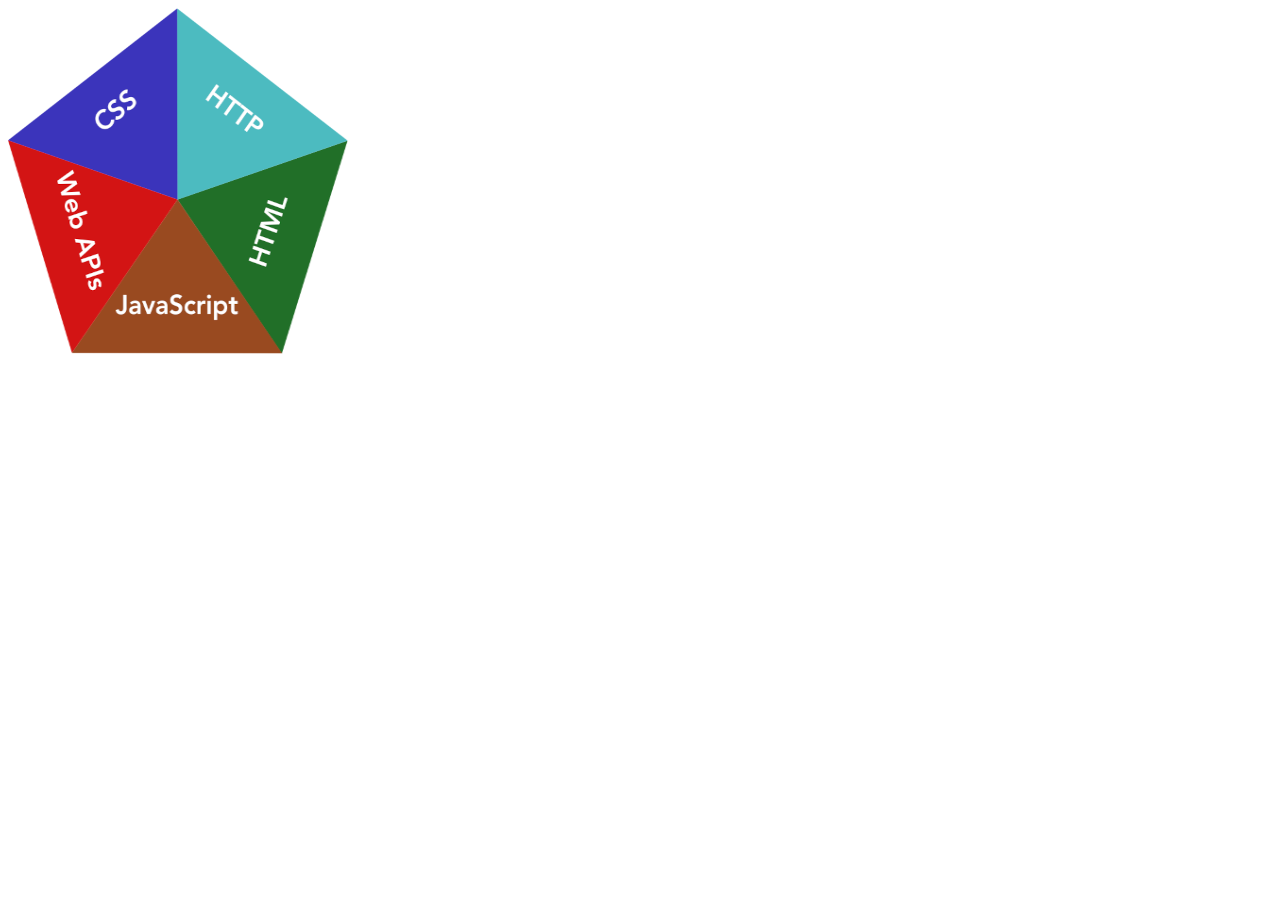
<file: pr1/index.html>
<!DOCTYPE html>
<html lang="uk">
<head>
    <meta charset="UTF-8">
    <meta name="viewport" content="width=device-width, initial-scale=1.0">
    <title>Карта зображення</title>
</head>
<body>

    <img src="pr1.png" usemap="#webmap" alt="Web Technologies" width="340" height="346">

   <map name="webmap">
    <area target="_blank" alt="webApi" title="webApi" href="https://developer.mozilla.org/en-US/docs/Web/API" coords="2,133,179,193,68,341" shape="poly">
    <area target="_blank" alt="css" title="css" href="https://developer.mozilla.org/en-US/docs/Web/CSS" coords="178,2,178,188,3,132" shape="poly">
    <area target="_blank" alt="html" title="html" href="https://developer.mozilla.org/en-US/docs/Web/HTML" coords="180,192,358,133,289,342" shape="poly">
    <area target="_blank" alt="js" title="js" href="https://developer.mozilla.org/en-US/docs/Web/JavaScript" coords="180,194,70,342,287,342" shape="poly">
    <area target="_blank" alt="http" title="http" href="https://developer.mozilla.org/en-US/docs/Web/HTTP" coords="179,0,180,189,358,132" shape="poly">
</map>

</body>
</html>
</file>
<file: lab10/css/styles.css>
body {
  font-family: 'Arial', sans-serif;
  margin: 0;
  padding: 0;
  background-color: #f4f4f4;
}

header {
  background-color: #333;
  color: white;
  padding: 15px 0;
}

header nav ul {
  list-style-type: none;
  text-align: center;
  padding: 0;
}

header nav ul li {
  display: inline-block;
  margin: 0 15px;
}

header nav ul li a {
  color: white;
  text-decoration: none;
  font-size: 18px;
  transition: color 0.3s;
}

header nav ul li a:hover {
  color: #ff9800;
}

.content-wrapper {
  display: flex;
  justify-content: space-between;
  padding: 20px;
}

main {
  flex: 3;
  margin-right: 20px;
}

aside {
  flex: 1;
  background-color: #fff;
  padding: 20px;
  box-shadow: 0 0 10px rgba(0, 0, 0, 0.1);
}

.news-item,
.top-news__item {
  background-color: white;
  padding: 20px;
  margin-bottom: 20px;
  box-shadow: 0 0 10px rgba(0, 0, 0, 0.05);
}

.news-item img,
.top-news__item img {
  max-width: 100%;
  height: auto;
}

.top-news__item h1,
.news-item h2 {
  color: #333;
}

.time {
  font-size: 14px;
  color: #888;
}

/* Footer */
footer {
  text-align: center;
  padding: 10px 0;
  background-color: #333;
  color: white;
}
</file>
<file: lab7/styles.css>
* {
    box-sizing: border-box;
    margin: 0;
    padding: 0;
}

body {
    font-family: Arial, sans-serif;
}

header {
    background-color: #f8f9fa;
    text-align: center;
    padding: 20px;
}

nav {
    background-color: #e7ecee;
    text-align: center;
    padding: 10px;
}

nav ul {
    list-style: none;
    display: flex;
    gap: 15px;
    justify-content: center;
}

main {
    display: flex;
    grid-template-columns: 3fr 1fr;
    gap: 20px;
    padding: 20px;
}

.news-grid {
    display: grid;
    grid-template-columns: repeat(3, 1fr);
    gap: 20px;
}

.news-item {
    padding: 15px;
    border: 1px solid #ccc;
    box-shadow: 2px 2px 5px rgba(0, 0, 0, 0.1);
    background-color: white;
    transition: transform 0.2s;
    text-align: center;
}

.news-item:hover {
    transform: scale(1.05);
}

.news-item img {
    width: 100%;
    height: auto;
    margin-bottom: 10px;
}

.news-item h2 {
    font-size: 1.2em;
    margin: 10px 0;
}

.news-item p {
    font-size: 1em;
    color: #333;
}

.aside-news {
    display: grid;
    gap: 15px;
}

.headline {
    display: flex;
    gap: 10px;
    align-items: center;
    padding: 10px;
    border-bottom: 1px solid #ddd;
    transition: background-color 0.3s;
}

.headline:hover {
    background-color: #f0f0f0;
}

.headline img {
    width: 50px;
    height: 50px;
}

footer {
    background-color: #f8f9fa;
    text-align: center;
    padding: 15px;
}
</file>
<file: lab8/styles.css>
/* Основні стилі для тіла сторінки */
body {
    font-family: Arial, sans-serif;
    margin: 0;
    padding: 0;
}

/* Стилі для заголовка і меню */
.header {
    background-color: #333;
    padding: 10px;
}

.navbar {
    display: flex;
    align-items: center;
    justify-content: space-between;
    position: relative;
}

.menu-toggle {
    display: none;
}

.menu {
    list-style: none;
    display: flex;
    gap: 15px;
    margin: 0;
    padding: 0;
}

.menu li a {
    color: white;
    text-decoration: none;
}

.menu-icon {
    display: none;
    font-size: 24px;
    color: white;
    cursor: pointer;
}

/* Основний контейнер */
.container {
    display: grid;
    grid-template-columns: 3fr 1fr;
    gap: 20px;
    max-width: 1200px;
    margin: 0 auto;
    padding: 20px;
}

/* Сітка новин - по замовчуванню */
.news-grid {
    display: grid;
    grid-template-columns: repeat(3, 1fr);
    gap: 20px;
}

.news-item {
    border: 1px solid #ddd;
    padding: 10px;
    background-color: #f9f9f9;
    text-align: center;
}

.news-item img {
    max-width: 100%;
    height: auto;
}

.aside-ad {
    display: flex;
    flex-direction: column;
    gap: 20px;
}

.ad-item img {
    width: 100%;
    height: auto;
}

/* Медіа-квері для адаптивного меню і сітки новин */
@media (max-width: 767px) {
    .container {
        display: flex;
        flex-direction: column;
    }

    .menu {
        display: none;
        flex-direction: column;
        background-color: #333;
        position: absolute;
        top: 50px;
        left: 0;
        width: 100%;
        padding: 0;
    }

    .menu li {
        text-align: center;
        padding: 10px 0;
    }

    .menu-icon {
        display: block;
    }

    .menu-toggle:checked + .menu-icon + .menu {
        display: flex;
    }

    .aside-ad {
        width: 100%;
        display: flex;
        flex-direction: column;
    }

    .news-grid {
        grid-template-columns: 1fr;
    }
}

@media (min-width: 481px) and (max-width: 767px) {
    .news-grid {
        grid-template-columns: 1fr;
    }
}

@media (min-width: 768px) and (max-width: 1024px) {
    .news-grid {
        grid-template-columns: repeat(2, 1fr);
    }
}

@media (min-width: 1025px) and (max-width: 1200px) {
    .news-grid {
        grid-template-columns: repeat(3, 1fr);
    }
}

@media (min-width: 1201px) and (max-width: 1440px) {
    .news-grid {
        grid-template-columns: repeat(4, 1fr);
    }
}

@media (min-width: 1441px) {
    .news-grid {
        grid-template-columns: repeat(6, 1fr);
    }
}
</file>
<file: lab9/styles.css>
body {
 font-family: Arial, sans-serif;
 margin: 0;
 padding: 0;
}
header {
 text-align: center;
 background: #4caf50;
 color: white;
 padding: 10px 0;
 position: sticky;
 top: 0;
 z-index: 100;
 box-shadow: 0 2px 4px rgba(0, 0, 0, 0.1);
}
section {
 padding: 20px;
}
h2 {
 position: sticky;
 top: 0;
 background: #f9f9f9;
 padding: 10px 0;
 margin: 0;
 z-index: 10;
 border-bottom: 1px solid #ddd;
}
#section-1 img {
 float: left;
 margin-right: 20px;
 width: 250px;
 height: 250px;
}
.text {
 text-align: justify;
}
.clear {
 clear: both;
}
.multicolumn-text {
 column-width: 300px;
 column-gap: 20px;
}
@media screen and (max-width: 1024px) {
 .multicolumn-text {
   column-count: 2;
   column-width: auto;
 }
}
@media screen and (max-width: 768px) {
 .multicolumn-text {
   column-count: 1;
   column-width: auto;
 }
 #section-1 img {
   float: none;
   display: block;
   margin: 0 auto 20px;
 }
}
#subscribe-button {
 padding: 10px 20px;
 font-size: 16px;
 background-color: #4caf50;
 color: white;
 border: none;
 cursor: pointer;
}
#subscribe-button:hover {
 background-color: #45a049;
}
#modal.hidden {
 display: none;
}
#modal {
 position: fixed;
 top: 0;
 left: 0;
 width: 100%;
 height: 100%;
 background: rgba(0, 0, 0, 0.5);
 display: flex;
 justify-content: center;
 align-items: center;
 z-index: 1000;
}
.modal-content {
 background: white;
 width: 50%;
 height: 50%;
 padding: 20px;
 border-radius: 5px;
 text-align: center;
 box-shadow: 0 4px 8px rgba(0, 0, 0, 0.2);
}
input[type="email"] {
 padding: 10px;
 width: 80%;
 margin: 10px 0;
 font-size: 16px;
 box-sizing: border-box;
}
button[type="submit"] {
 padding: 10px 20px;
 background-color: #4caf50;
 color: white;
 border: none;
 cursor: pointer;
}
</file>
